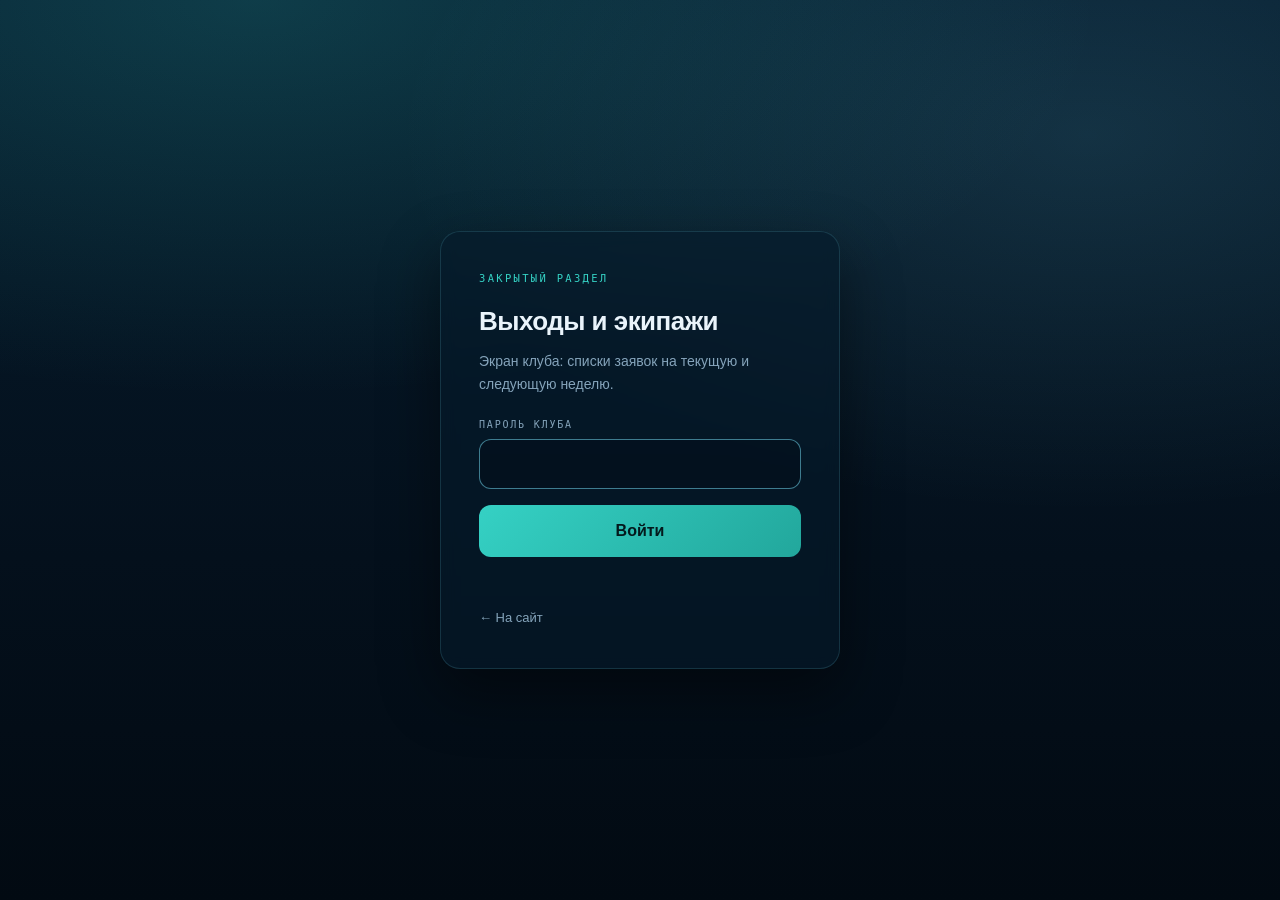
<file: web/club-login.html>
<!doctype html>
<html lang="ru">
<head>
<meta charset="utf-8">
<meta name="viewport" content="width=device-width, initial-scale=1">
<title>Клуб — вход</title>
<meta name="robots" content="noindex">
<link rel="icon" href="data:image/svg+xml,<svg xmlns='http://www.w3.org/2000/svg' viewBox='0 0 100 100'><text y='.9em' font-size='90'>⛵</text></svg>">
<style>
:root{
  --ink:#04101c; --teal:#35d1c4; --cyan:#7ae7ff; --text:#eaf4fb; --muted:#85a4bb;
  --line:rgba(122,231,255,.14); --red:#ff5d6c;
  --sans:-apple-system,BlinkMacSystemFont,"Segoe UI",Roboto,"Helvetica Neue",Arial,sans-serif;
  --mono:ui-monospace,SFMono-Regular,"SF Mono",Menlo,Consolas,monospace;
}
*,*::before,*::after{box-sizing:border-box}
body{
  margin:0;min-height:100svh;display:grid;place-items:center;padding:24px;
  background:
    radial-gradient(120% 80% at 20% 0%,rgba(53,209,196,.18),transparent 55%),
    radial-gradient(90% 70% at 85% 15%,rgba(122,231,255,.12),transparent 60%),
    linear-gradient(180deg,#061c2e 0%,#04101c 62%,#020a12 100%);
  color:var(--text);font-family:var(--sans);line-height:1.6;
}
.card{
  width:min(400px,100%);padding:clamp(24px,5vw,38px);border:1px solid var(--line);
  border-radius:20px;background:rgba(6,26,43,.62);backdrop-filter:blur(8px);
  box-shadow:0 24px 60px rgba(0,0,0,.45);
}
.eyebrow{
  font-family:var(--mono);font-size:10.5px;letter-spacing:.22em;text-transform:uppercase;
  color:var(--teal);margin-bottom:14px;
}
h1{margin:0 0 8px;font-size:26px;letter-spacing:-.02em}
p{margin:0 0 22px;color:var(--muted);font-size:14px}
label{
  display:block;font-family:var(--mono);font-size:10px;letter-spacing:.18em;
  text-transform:uppercase;color:var(--muted);margin-bottom:6px;
}
input{
  width:100%;padding:12px 14px;border-radius:12px;border:1px solid var(--line);
  background:rgba(4,16,28,.6);color:var(--text);font:inherit;font-size:15px;outline:none;
  transition:border-color .2s;
}
input:focus{border-color:rgba(122,231,255,.5)}
button{
  width:100%;margin-top:16px;padding:13px 16px;border-radius:12px;border:0;cursor:pointer;
  background:linear-gradient(135deg,var(--teal),#22a79c);color:#04191c;
  font:inherit;font-weight:650;transition:filter .2s,opacity .2s;
}
button:hover:not(:disabled){filter:brightness(1.08)}
button:disabled{opacity:.5;cursor:not-allowed}
.note{min-height:1.3em;margin-top:14px;font-size:13.5px;color:var(--muted)}
.note.err{color:var(--red)}
.back{display:inline-block;margin-top:20px;color:var(--muted);font-size:13px;text-decoration:none}
.back:hover{color:var(--cyan)}
</style>
</head>
<body>
<main class="card">
  <div class="eyebrow">Закрытый раздел</div>
  <h1>Выходы и экипажи</h1>
  <p>Экран клуба: списки заявок на текущую и следующую неделю.</p>
  <form id="loginForm">
    <label for="password">Пароль клуба</label>
    <input id="password" name="password" type="password" autocomplete="current-password" required autofocus>
    <button type="submit" id="submit">Войти</button>
    <div class="note" id="note"></div>
  </form>
  <a class="back" href="/">← На сайт</a>
</main>
<script>
"use strict";
const form = document.getElementById("loginForm");
const note = document.getElementById("note");
const btn = document.getElementById("submit");

// При открытии формы и возврате из кеша браузера сообщений об ошибке нет.
function resetForm(){
  note.className = "note";
  note.textContent = "";
  btn.disabled = false;
}
resetForm();
window.addEventListener("pageshow", resetForm);

form.addEventListener("submit", async (e) => {
  e.preventDefault();
  const password = document.getElementById("password").value;
  btn.disabled = true;
  note.className = "note";
  note.textContent = "Проверяем пароль…";
  try{
    const res = await fetch("/api/club/login", {
      method:"POST",
      headers:{ "content-type":"application/json", accept:"application/json" },
      body: JSON.stringify({ password })
    });
    const data = await res.json().catch(() => null);
    if(!res.ok){
      note.className = "note err";
      note.textContent = res.status === 401
        ? "Неверный пароль"
        : ((data && data.error) || ("HTTP " + res.status));
      btn.disabled = false;
      return;
    }
    window.location.href = "/club";
  }catch(err){
    note.className = "note err";
    note.textContent = "Не удалось войти: " + err.message;
    btn.disabled = false;
  }
});
</script>
</body>
</html>
</file>
